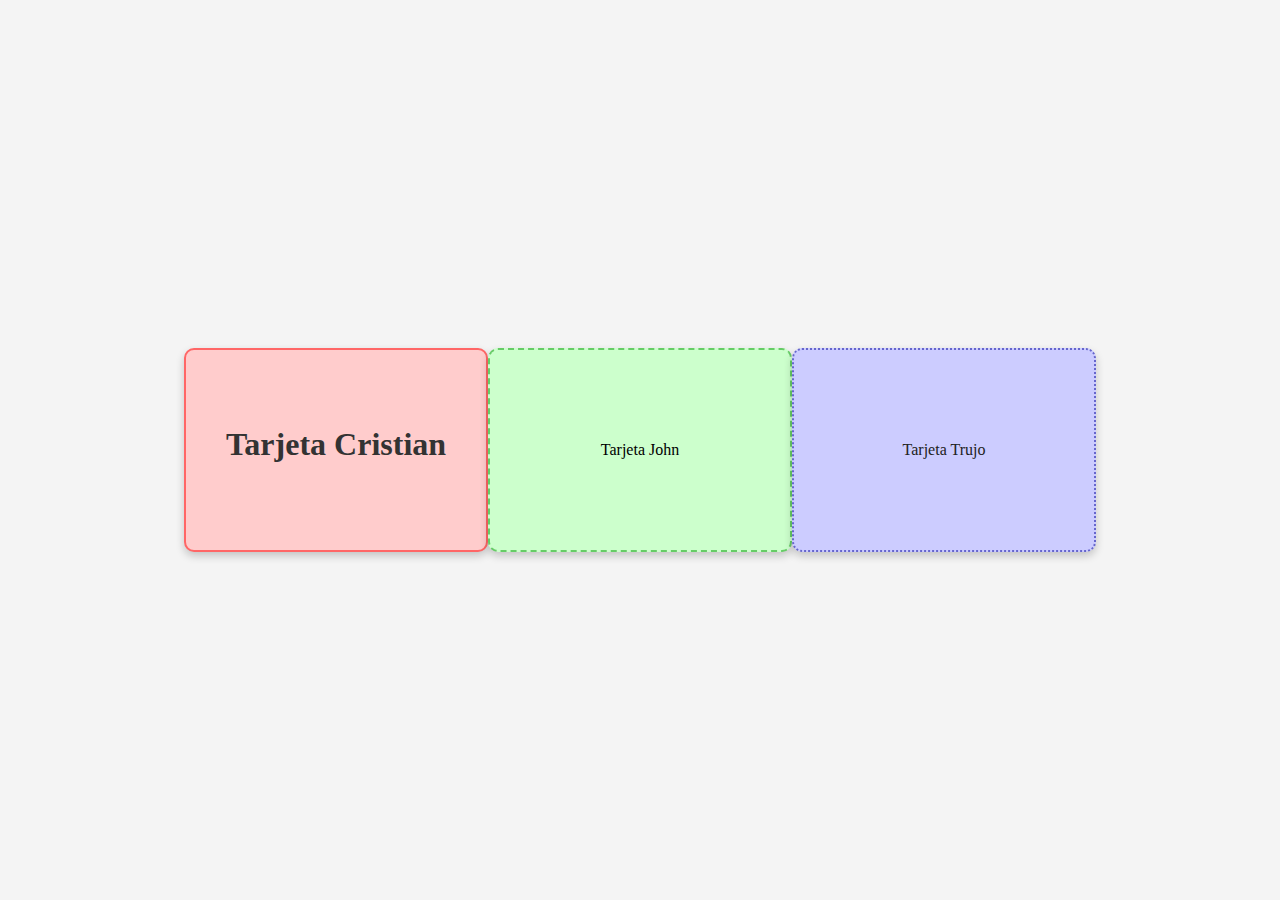
<file: index.html>
<!DOCTYPE html>
<html lang="en">
<head>
  <meta charset="UTF-8">
  <meta name="viewport" content="width=device-width, initial-scale=1.0">
  <link rel="stylesheet" href="css/main.css">
  <title>Tarjetas Personalizadas</title>
</head>
<body>
  <div class="tarjetaCristian">
    <h1>Tarjeta Cristian</h1>
  </div>
  <div class="tarjetaJohn">Tarjeta John</div>
  <div class="tarjetaTrujo">Tarjeta Trujo</div>
</body>
</html>
</file>
<file: css/main.css>
body {
  font-family: "Arial, Helvetica, sans-serif";
  margin: 0;
  padding: 0;
  background-color: #f4f4f4;
  display: flex;
  justify-content: center;
  align-items: center;
  min-height: 100vh;
  flex-wrap: wrap; }

h1 {
  font-size: 2rem;
  color: #333;
  text-align: center;
  margin-bottom: 1em; }

.tarjetaCristian {
  width: 300px;
  height: 200px;
  border-radius: 10px;
  background-color: #ffcccc;
  color: #333;
  display: flex;
  justify-content: center;
  align-items: center;
  font-family: "Arial, Helvetica, sans-serif";
  box-shadow: 0 4px 8px rgba(0, 0, 0, 0.2);
  transition: transform 0.3s ease;
  border: 2px solid #ff6666; }
  .tarjetaCristian:hover {
    transform: scale(1.05); }

.tarjetaJohn {
  width: 300px;
  height: 200px;
  border-radius: 10px;
  background-color: #ccffcc;
  color: #000;
  display: flex;
  justify-content: center;
  align-items: center;
  font-family: "Arial, Helvetica, sans-serif";
  box-shadow: 0 4px 8px rgba(0, 0, 0, 0.2);
  transition: transform 0.3s ease;
  border: 2px dashed #66cc66; }
  .tarjetaJohn:hover {
    transform: scale(1.05); }

.tarjetaTrujo {
  width: 300px;
  height: 200px;
  border-radius: 10px;
  background-color: #ccccff;
  color: #222;
  display: flex;
  justify-content: center;
  align-items: center;
  font-family: "Arial, Helvetica, sans-serif";
  box-shadow: 0 4px 8px rgba(0, 0, 0, 0.2);
  transition: transform 0.3s ease;
  border: 2px dotted #6666cc; }
  .tarjetaTrujo:hover {
    transform: scale(1.05); }

/*# sourceMappingURL=main.css.map */
</file>
